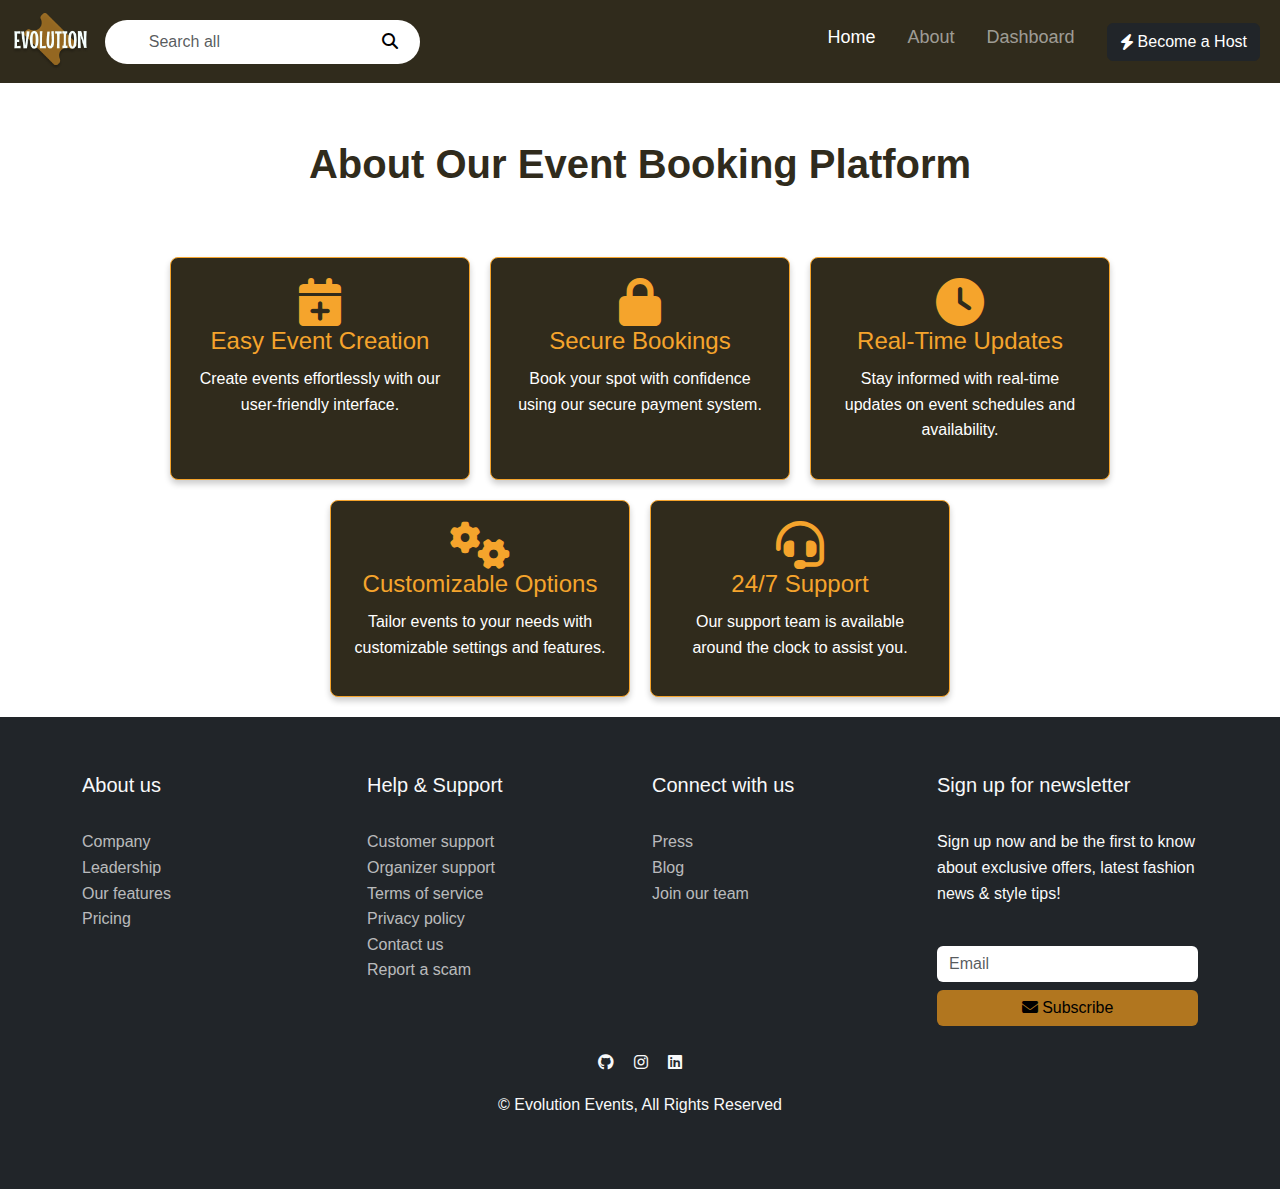
<file: about.html>
<!doctype html>
<html lang="en">
  <head>
    <meta charset="UTF-8" />
    <meta name="viewport" content="width=device-width, initial-scale=1.0" />
    <title>About</title>
    <link rel="stylesheet" href="./styles/bootstrap.min.css" />
    <link
      rel="stylesheet"
      href="https://cdnjs.cloudflare.com/ajax/libs/font-awesome/6.7.2/css/all.min.css"
      integrity="sha512-Evv84Mr4kqVGRNSgIGL/F/aIDqQb7xQ2vcrdIwxfjThSH8CSR7PBEakCr51Ck+w+/U6swU2Im1vVX0SVk9ABhg=="
      crossorigin="anonymous"
      referrerpolicy="no-referrer"
    />
    <link rel="stylesheet" href="./styles/about.css" />
    <link rel="stylesheet" href="./styles/navbar.css" />
    <link rel="stylesheet" href="./styles/footer.css" />
    <script type="module">
      import { getComponents, handleAuth } from "./scripts/utils.js";
      getComponents();
      handleAuth();

      setTimeout(() => {
        const searchButton = document.getElementById("search-btn");
        const searchInput = document.getElementById("search-input");

        const searchForm = document.getElementById("search-form");

        searchForm.addEventListener("submit", (e) => {
          e.preventDefault(); // Prevent form submission

          const query = searchInput.value.trim(); // Get the search query

          // Redirect to the search page with the query as a URL parameter
          window.location.href = `../search.html?query=${encodeURIComponent(query)}`;
        });

        searchButton.addEventListener("click", async () => {
          const query = searchInput.value.trim(); // Get the search query

          // Redirect to the search page with the query as a URL parameter
          window.location.href = `../search.html?query=${encodeURIComponent(query)}`;

          searchInput.value = ""; // Clear the search input field
        });
      }, 1000); // Delay the event listener attachment by 1 seconds
    </script>
  </head>
  <body>
    <header id="header"></header>
    <main id="main" style="padding-top: 5em">
      <section class="about-header">
        <h1>About Our Event Booking Platform</h1>
        <p>
          Welcome to our platform! We make event planning and booking seamless
          and efficient.
        </p>
      </section>
      <section class="features">
        <div class="feature">
          <i
            class="fas fa-calendar-plus fa-3x"
            style="color: var(--light-orange)"
          ></i>
          <h3>Easy Event Creation</h3>
          <p>Create events effortlessly with our user-friendly interface.</p>
        </div>
        <div class="feature">
          <i class="fas fa-lock fa-3x" style="color: var(--light-orange)"></i>
          <h3>Secure Bookings</h3>
          <p>Book your spot with confidence using our secure payment system.</p>
        </div>
        <div class="feature">
          <i class="fas fa-clock fa-3x" style="color: var(--light-orange)"></i>
          <h3>Real-Time Updates</h3>
          <p>
            Stay informed with real-time updates on event schedules and
            availability.
          </p>
        </div>
        <div class="feature">
          <i class="fas fa-cogs fa-3x" style="color: var(--light-orange)"></i>
          <h3>Customizable Options</h3>
          <p>
            Tailor events to your needs with customizable settings and features.
          </p>
        </div>
        <div class="feature">
          <i
            class="fas fa-headset fa-3x"
            style="color: var(--light-orange)"
          ></i>
          <h3>24/7 Support</h3>
          <p>Our support team is available around the clock to assist you.</p>
        </div>
      </section>
    </main>
    <footer id="footer"></footer>
    <script src="./scripts/bootstrap.min.js"></script>
  </body>
</html>
</file>
<file: styles/about.css>
:root {
  --dark-cyan: #2a6562;
  --light-cyan: #217873;
  --orange: #b1761f;
  --light-orange: #f5a42c;
}

body {
  font-family: Arial, sans-serif;
  line-height: 1.6;
  margin: 0;
  padding: 0;
  color: #fff;
}

#main {
  padding: 20px;
}

.about-header {
  text-align: center;
  margin-bottom: 30px;
}

.about-header h1 {
  font-size: 2.5rem;
  color: #302b1c;
  margin-top: 1.5em;
  font-weight: bold;
}

.about-header p {
  font-size: 1.2rem;
  color: #fff;
}

.features {
  display: flex;
  flex-wrap: wrap;
  gap: 20px;
  justify-content: center;
}

.feature {
  background: #302b1c;
  border: 1px solid var(--light-orange);
  border-radius: 8px;
  padding: 20px;
  width: 300px;
  box-shadow: 0 4px 6px rgba(0, 0, 0, 0.2);
  text-align: center;
  transition:
    transform 0.3s,
    box-shadow 0.3s;
}

.feature:hover {
  transform: translateY(-5px);
  box-shadow: 0 6px 10px rgba(0, 0, 0, 0.3);
}

.feature h3 {
  font-size: 1.5rem;
  margin-bottom: 10px;
  color: var(--light-orange);
}

.feature p {
  font-size: 1rem;
  color: #fff;
}

/* Responsive font sizes */
@media (max-width: 1200px) {
  .about-header h1 {
    font-size: 2.2rem;
  }
  .about-header p {
    font-size: 1.1rem;
  }
  .feature h3 {
    font-size: 1.4rem;
  }
  .feature p {
    font-size: 0.95rem;
  }
}

@media (max-width: 768px) {
  .about-header h1 {
    font-size: 2rem;
  }
  .about-header p {
    font-size: 1rem;
  }
  .feature h3 {
    font-size: 1.3rem;
  }
  .feature p {
    font-size: 0.9rem;
  }
}

@media (max-width: 480px) {
  .about-header h1 {
    font-size: 1.8rem;
  }
  .about-header p {
    font-size: 0.9rem;
  }
  .feature h3 {
    font-size: 1.2rem;
  }
  .feature p {
    font-size: 0.85rem;
  }
}
</file>
<file: styles/navbar.css>
header {
  position: fixed;
  top: 0;
  left: 0;
  width: 100%;
  z-index: 1000;
}
.navbar {
  background: #302b1c;
}
.nav-logo {
  max-width: 120px;
  max-height: 57px;
}

input.form-control,
input.form-control:focus {
  border: none;
  outline: none;
  box-shadow: none;
}
a.nav-link {
  font-size: 18px;
  padding: 8px 20px;
  text-decoration: none;
}

button.sign-in-btn {
  background-color: #b1761f;
  color: #fff;
  min-width: 190px;
}
</file>
<file: styles/footer.css>
.footer a {
    color: rgba(255, 255, 255, 0.7);
    text-decoration: none;
    transition: color 0.3s ease-in-out;
  }
  
  .footer a:hover {
    color: white;
  }
  
  .footer .btn-warning {
    background-color: var(--orange);
    border: none;
  }
  
  .footer .btn-warning:hover {
    background-color: var(--light-orange);
  }
</file>
